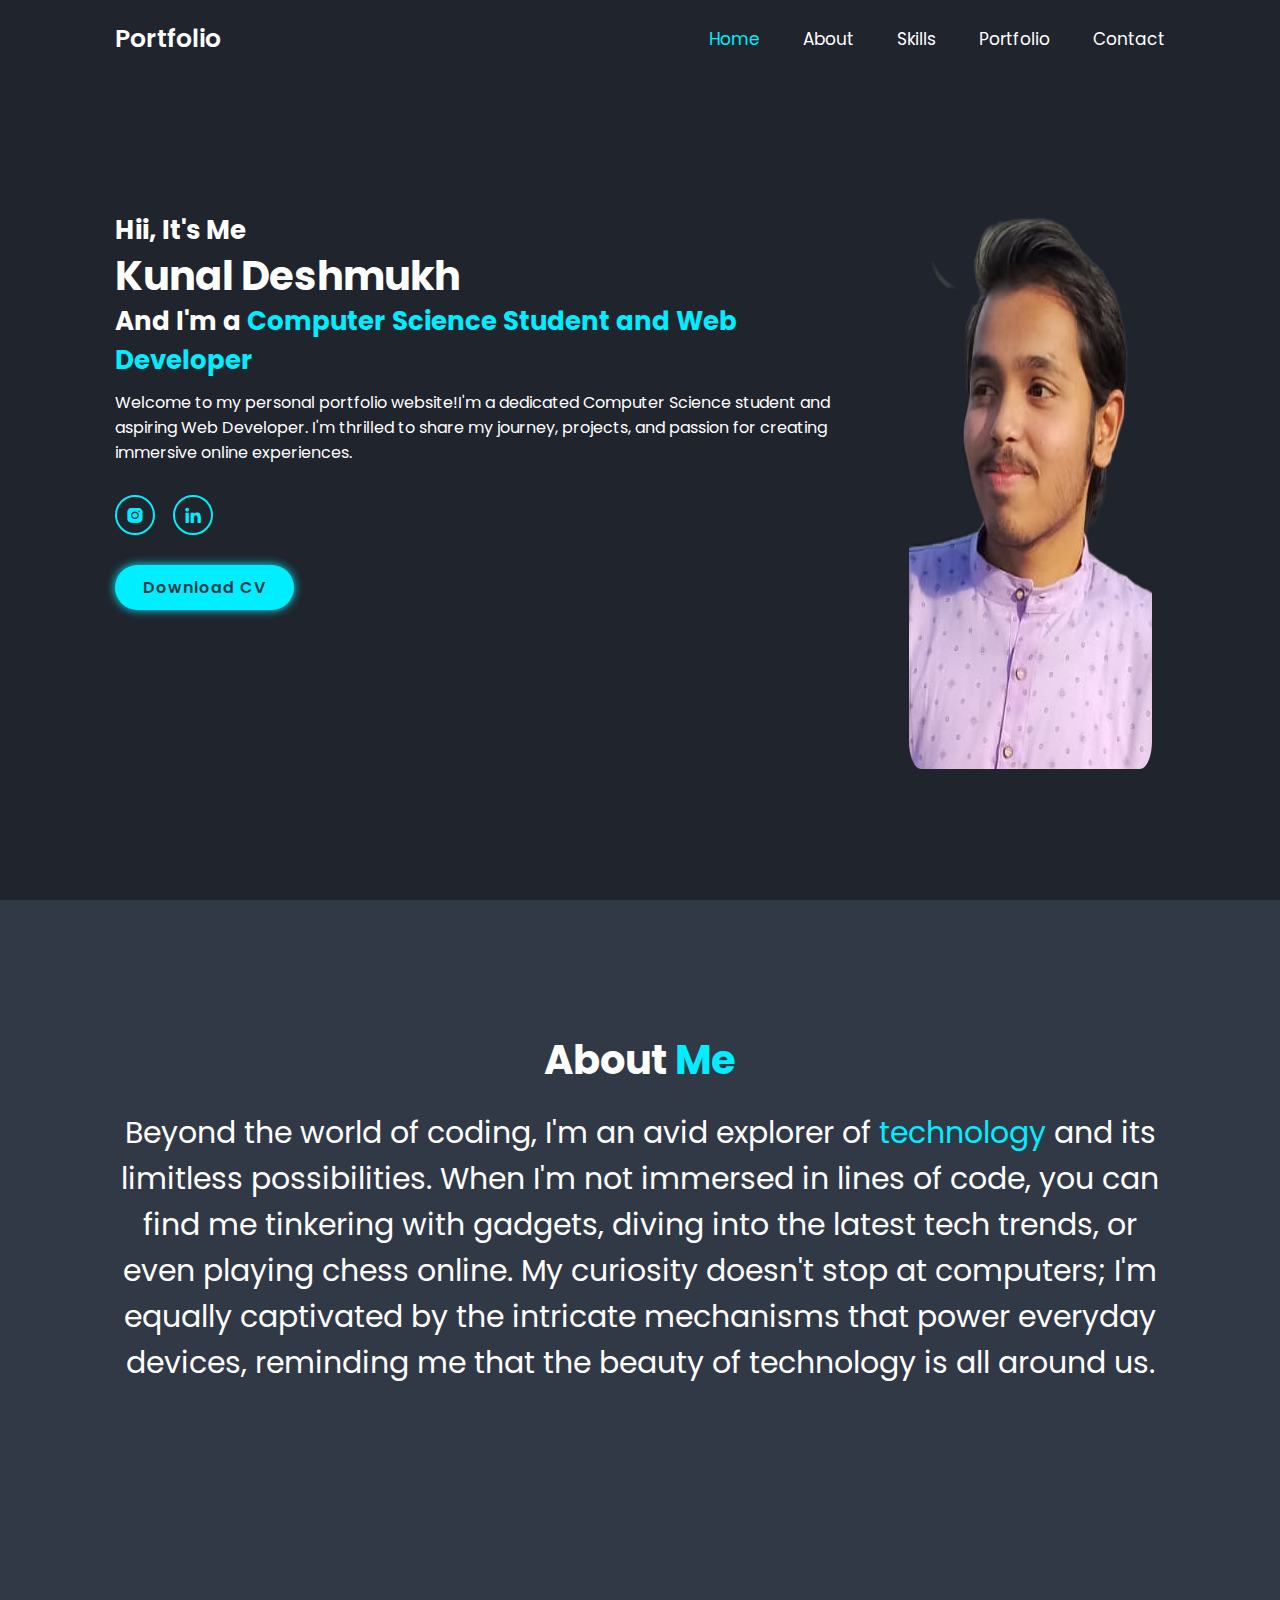
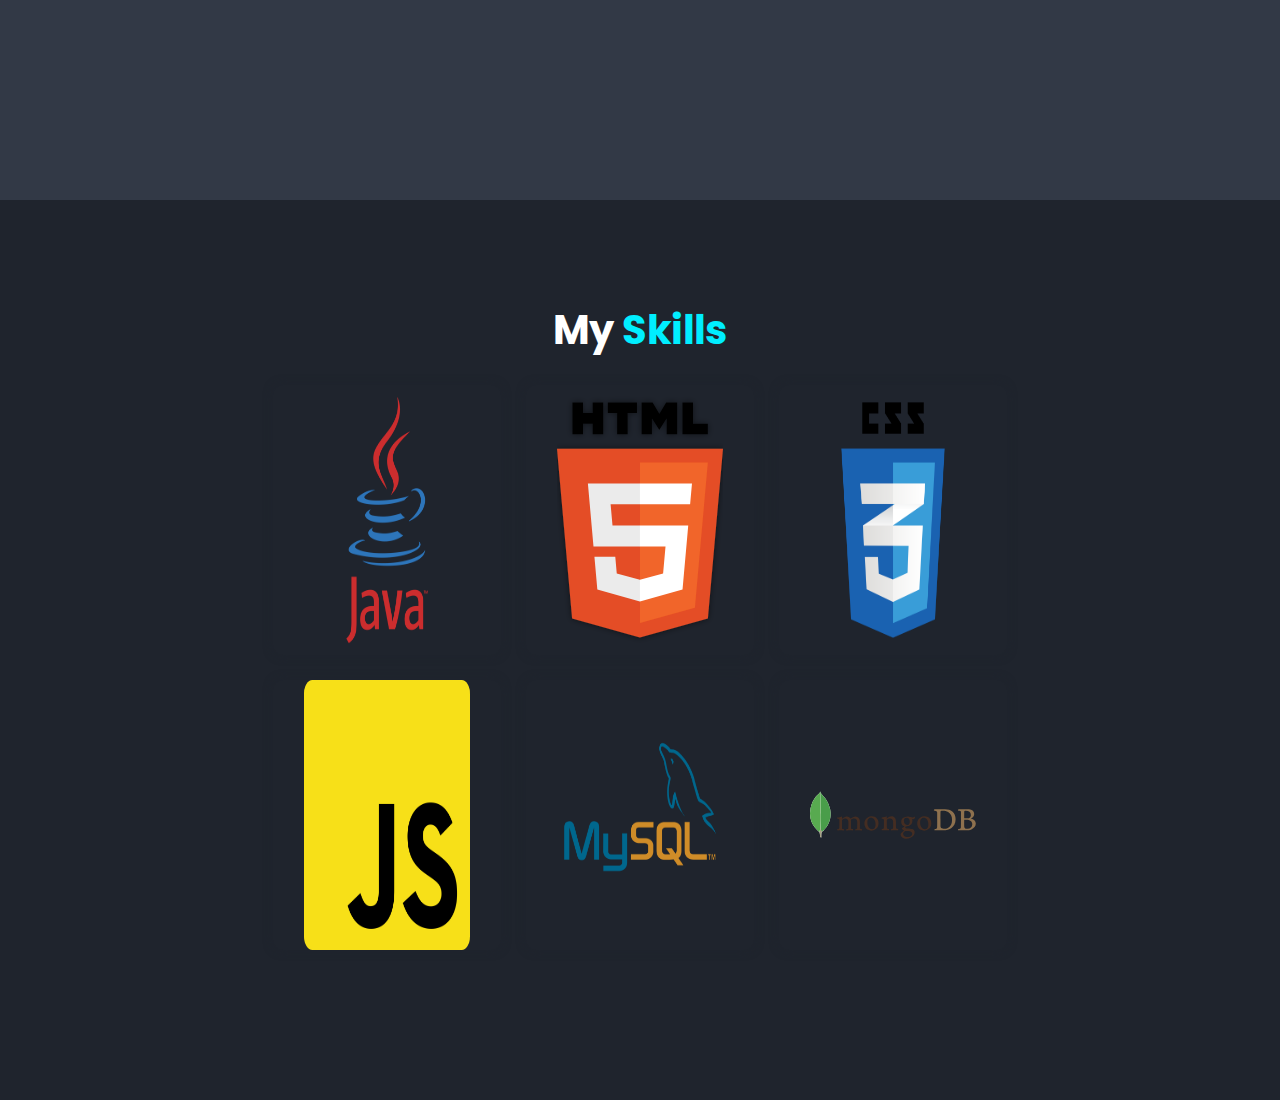
<file: Portfolio.html>
<!DOCTYPE html>
<html lang="en">

<head>
    <meta charset="UTF-8">
    <meta name="viewport" content="width=device-width, initial-scale=1.0">
    <title>My Personal Portfolio Website</title>
    <!-- custom css -->
    <link rel="stylesheet" href="Portfolio.css">

    <!-- box icons -->
    <link href='https://unpkg.com/boxicons@2.1.4/css/boxicons.min.css' rel='stylesheet'>

    <!-- font size -->
    <link rel="stylesheet"
        href="https://fonts.googleapis.com/css2?family=Poppins:ital,wght@0,300;0,400;0,500;0,600;0,700;0,800;0,900;1,300;1,400;1,500;1,600;1,700;1,800;1,900&display=swap"
        rel="stylesheet">
</head>

<body>

    <!-- Header -->
    <header class="header">
        <a href="#" class="logo">Portfolio</a>

        <i class='bx bx-menu' id="menu-icon"></i>

        <nav class="navbar">
            <a href="#home" class="active">Home</a>
            <a href="#about">About</a>
            <a href="#skills">Skills</a>
            <a href="#portfolio">Portfolio</a>
            <a href="#contact">Contact</a>
        </nav>
    </header>

    <!-- Home Section design -->
    <section class="home" id="home">
        <div class="home-content">
            <div class="section-A">
                <h3>Hii, It's Me</h3>
                <h1>Kunal Deshmukh</h1>
                <h3>And I'm a <span>Computer Science Student and Web Developer</span></h3>
                <p>Welcome to my personal portfolio website!I'm a dedicated Computer Science student and aspiring Web Developer. I'm thrilled to share my journey, projects, and passion for creating immersive online experiences.</p>
                <div class="social-media">
                    <a href="#"><i class='bx bxl-instagram-alt'></i></a>
                    <a href="#"><i class='bx bxl-linkedin'></i></a>
                </div>
                <a href="#" class="btn">Download CV</a>
            </div>

            <div class="home-img">
                <img src="img/Home-Image(5).png" alt="">
            </div>
        </div>
    </section>
    <section class="about" id="about">
        <div class="about-heading">
            <h2 class="heading">About <span>Me</span></h2>
        </div>
        <div class="about-content">
            <p>
                Beyond the world of coding, I'm an avid explorer of <span>technology</span> and its limitless possibilities. When I'm not immersed in lines of code, you can find me tinkering with gadgets, diving into the latest tech trends, or even playing chess online. My curiosity doesn't stop at computers; I'm equally captivated by the intricate mechanisms that power everyday devices, reminding me that the beauty of technology is all around us.
            </p>
        </div>
    </section>
    <section class="skills" id="skills">
        <h2 class="heading">My <span>Skills</span></h2>

        <div class="skills-container">
            <div class="skills-box">
                <img src="img/java-logo-1.png" alt="">
                <div class="skill-layer">
                    <h4>Java </h4>
                    <a href="#"><i class=""></i></a>
                </div>
            </div>
            <div class="skills-box">
                <img src="img/html5-logo-vector.svg" alt="">
                <div class="skill-layer">
                    <h4>HTML</h4>
                </div>
            </div>
            <div class="skills-box">
                <img src="img/css3-logo.png" alt="">
                <div class="skill-layer">
                    <h4>CSS</h4>
                </div>
            </div>
            <div class="skills-box">
                <img src="img/javascript-logo.png" alt="">
                <div class="skill-layer">
                    <h4>JavaScript</h4>
                </div>
            </div>
            <div class="skills-box">
                <img src="img/mysql-logo-1.png" alt="">
                <div class="skill-layer">
                    <h4>My SQL</h4>
                </div>
            </div>
            <div class="skills-box">
                <img src="img/mongodb-logo-vector.svg" alt="">
                <div class="skill-layer">
                    <h4>MongoDB</h4>
                </div>
            </div>
        </div>
    </section>
</body>

</html>
</file>
<file: Portfolio.css>
*{
    margin: 0;
    padding: 0;
    box-sizing: border-box;
    text-decoration: none;
    border: none;
    outline: none;
    scroll-behavior: smooth;
    font-family: 'Poppins', sans-serif;
}

:root{
    --bg-color: #1f242d;
    --second-bg-color: #323946;
    --text-color: #fff;
    --main-color: #0ef;
}
html{
    font-size: 62.5%;
    overflow-x: hidden;
}
body{
    background: var(--bg-color);
    color: var(--text-color);
}
section{
    min-height: 100vh;
    padding: 10rem 9% 2rem;
}
.header{
    position: fixed;
    top: 0;
    left: 0;
    width: 100%;
    padding: 2rem 9%;
    background: var(--bg-color);
    display: flex;
    justify-content: space-between;
    align-items: center;
    z-index: 100;
}
.header.sticky{
    border-bottom: .1rem solid rgba(0,0,0,.2);
}
.logo{
    font-size: 2.5rem;
    color: var(--text-color);
    font-weight: 600;
    cursor: default;
}

.navbar a{
    font-size: 1.7rem;
    color: var(--text-color);
    margin-left: 4rem;
}
.navbar a:hover, 
.navbar a.active{
    color: var(--main-color);
}

#menu-icon{
    font-size: 3.6rem;
    color: var(--text-color);
    display: none;
}
.home{
    display: flex;
    justify-content: left;
    align-items: center;
}
.section-A{
    /* margin-right: 25rem; */
    /* padding-top: rem; */
    padding-bottom: 3.5rem;
    /* width: 62vw;*/
    padding-right: 4.44rem;
}
.home-content{
    display: flex;
    /* flex-wrap: wrap; */
}
.home-img{
    /* height: 50vh; */
    min-width: 20vw;
    display: block;
    /* padding-left: rem; */
}
img{
    height: 62vh;
    width: 19vw;
    border: 1px;
    border-radius: 5%;
    display: block;
}
.home-content h3{
    font-size: 2.6rem;
    font-weight: 700;
}
.home-content h3:nth-of-type(2){
    margin-bottom: 1rem;
}
span{
    color: var(--main-color);
}
.home-content h1{
    font-size: 4rem;
    font-weight: 700;
    line-height: 1.3;
}
.home-content p{
    font-size: 1.6rem;
}
.social-media a{
    display: inline-flex;
    justify-content: center;
    align-items: center;
    width: 4rem;
    height: 4rem;
    background: transparent;
    border: .2rem solid var(--main-color);
    border-radius: 50%;
    font-size: 2rem;
    color: var(--main-color);
    margin: 3rem 1.5rem 3rem 0;
    transition: .5s ease;
}
.social-media a:hover{
    background: var(--main-color);
    color: var(--second-bg-color);
    box-shadow: 0 0 1rem var(--main-color);
}
.btn{
    display: inline-block;
    padding: 1rem 2.8rem;
    background: var(--main-color);
    border-radius: 4rem;
    box-shadow: 0 0 1rem var(--main-color);
    font-size: 1.6rem;
    color: var(--second-bg-color);
    letter-spacing: .1rem;
    font-weight: 600;
    transition: .5s ease;
}
.btn:hover{
    box-shadow: none;
}
.about{
    /* display: flex; */
    justify-content: center;
    align-items: center;
    gap: 2rem;
    background: var(--second-bg-color);
    padding-top: 13rem;
}
.heading{
    text-align: center;
    font-size: 4rem;
}
.about-content p{
    text-align: center;
    text-justify: auto;
    font-size: 3rem;
    margin: 2rem 0 3rem;
}
.skills{
    padding: 10rem;
}
.skills h2{
    margin-bottom: 2.5rem;
}
.skills-container{
    display: grid;
    grid-template-columns: repeat(3,1fr);
    align-items: center;
    justify-content: center;
    gap: 2.5rem;
    margin: auto;
    width: 68%;
}
.skills-container .skills-box{
    position: relative;
    border-radius: 1rem;
    box-shadow: 0 0 1rem var(--bg-color);
    overflow: hidden;
    justify-content: center;
    align-items: center;
    display: flex;
}

.skills-box img{
    width: 13vw;
    height: 30vh;
    transition: .5s ease;
}
.skills-box:hover img{
    transform: scale(1.1);
}
.skills-box .skill-layer{
    position: absolute;
    bottom: 0;
    left: 0;
    width: 100%;
    height: 100%;
    background: linear-gradient(rgba(0,0,0,.1), var(--main-color));
    display: flex;
    justify-content: center;
    align-items: center;
    flex-direction: column;
    text-align: center;
    padding: 0.4rem;
    transform: translateY(100%);
    transition: .5s ease;
}
.skills-box:hover .skill-layer{
    transform: translateY(0);
}
.skill-layer h4{
    font-size: 3rem;
}
.projects{
    background-color: var(--second-bg-color);
    padding-top: 11rem;
}
.projects h2{
    margin-bottom: 4rem;
    background: var(--second-bg-color);
}
.projects-container{
    display: grid;
    grid-template-columns: repeat(3,1fr);
    align-items: center;
    justify-content: center;
    gap: 2.5rem;
}
.projects-container .project-box{
    position: relative;
    border-radius: 2rem;
    box-shadow: 0 0 1rem var(--bg-color);
    overflow: hidden;
    justify-content: center;
    display: flex;
}

.project-box img{
    width: 100%;
    height: 50vh;
    transition: .5s ease;
}
.project-box:hover img{
    transform: scale(1.1);
}
.project-box .project-layer{
    position: absolute;
    bottom: 0;
    left: 0;
    width: 100%;
    height: 100%;
    background: linear-gradient(rgba(0,0,0,.3), var(--main-color));
    display: flex;
    justify-content: center;
    align-items: center;
    flex-direction: column;
    text-align: center;
    padding: 0.4rem;
    transform: translateY(100%);
    transition: .5s ease;
}
.project-box:hover .project-layer{
    transform: translateY(0);
}
.project-layer h4{
    font-size: 3rem;
}
.project-layer a{
    display: inline-flex;
    justify-content: center;
    align-items: center;
    width: 5rem;
    height: 5rem;
    background: var(--text-color);
    border-radius: 50%;
}
.project-layer a i{
    font-size: 2rem;
    color: var(--second-bg-color);
}
.contact{
    padding-top: 9rem;
}
.contact h2{
    margin-bottom: 1rem;
}
.contact form{
    max-width: 80rem;
    margin: 1rem auto;
    text-align: center;
    margin-bottom: 3rem;
}
.contact form .input-box{
    display: flex;
    justify-content: center;
    flex-wrap: wrap;
}
.contact form .input-box input, 
.contact form textarea{
    width: 100%;
    padding: 1.5rem;
    font-size: 1.6rem;
    color: var(--text-color);
    background: var(--second-bg-color);
    border-radius: .8rem;
    margin: .4rem .4rem;
}
.contact form .input-box input{
    width: 49%;
}
.contact form textarea{
    resize: none;
}
.contact form .btn{
    margin-top: 2rem;
    cursor: pointer;
}
.footer{
    display: flex;
    justify-content: space-between;
    align-items: center;
    flex-wrap: wrap;
    padding: 2rem 9%;
    background: var(--second-bg-color);
}
.footer-text p{
    font-size: 1.6rem;
}
.footer-iconTop a{
    display: inline-flex;
    justify-content: center;
    align-items: center;
    padding: .8rem;
    background: var(--main-color);
    border-radius: .8rem;
    transition: .5s ease;
}
.footer-iconTop a:hover{
    box-shadow: 0 0 1rem var(--main-color);
}
.footer-iconTop a i{
    font-size: 2.4rem;
    color: var(--second-bg-color);
}

@media (max-width: 1200px) {
    html{
        font-size: 55%;
    }
}
@media (max-width: 724px) {
    html{
        font-size: 41%;
    }
    img{
        height: 70vh;
    }
}
/* @media (max-width: 991px){
    .header{
        padding: 2ren 3%;
    }
    section{
        padding: 10rem 3% 2rem;
    }
    .footer{
        padding: 2rem 3%;
    }
} */
@media (max-width: 1268px) {
    .home-content p{
        padding-right: 6rem;
    }
}
@media (max-width: 981px){
    .contact form .input-box input{
        width: 100%;
    }
    .skills-container{
        margin: 0;
        width: 100%;
    }
}
/* @media(max-width: 878px){
    .home-content h1{
        font-size: 3.2rem;
        font-weight: 700;
        line-height: 1.3;
    }
} */
@media (max-width:828px) {
    .skills-container{
        grid-template-columns: repeat(2,1fr);
    }
    .skills-box img{
        width: 100%;
        height: 30vh;
    }
    .projects-container{
        grid-template-columns: repeat(2,1fr);
    }
}
@media(max-width: 725px){
    #menu-icon{
        display: block;
    }
    .navbar{
        position: absolute;
        top: 100%;
        left: 0;
        width: 100%;
        padding: 1rem 3%;
        background: var(--bg-color);
        border-top: .1rem solid rgba(0,0,0,.2);
        box-shadow: 0 .5rem 1rem rgba(0,0,0,.2);
        display: none;
    }
    .navbar.active{
        display: block;
    }
    .navbar a{
        display: block;
        font-size: 2rem;
        margin: 3rem 4rem;
    }
    .section-A{
        padding-right: 0;
    }
    .home-content{
        flex-wrap: wrap;
    }
    .home-img{
        margin: auto;
        width: 100%;
    }
    img{
        margin: auto;
        width: 35vw;
    }
}
@media(max-width:594px){
    .skills-container{
        grid-template-columns: repeat(1,1fr);
    }
    .skills-box img{
        width: 100%;
    }
}
@media(max-width:560px){
    .projects-container{
        grid-template-columns: repeat(1,1fr);
    }
}
@media(max-width:400px){
    img{
        width: 50vw;
    }
}
</file>
